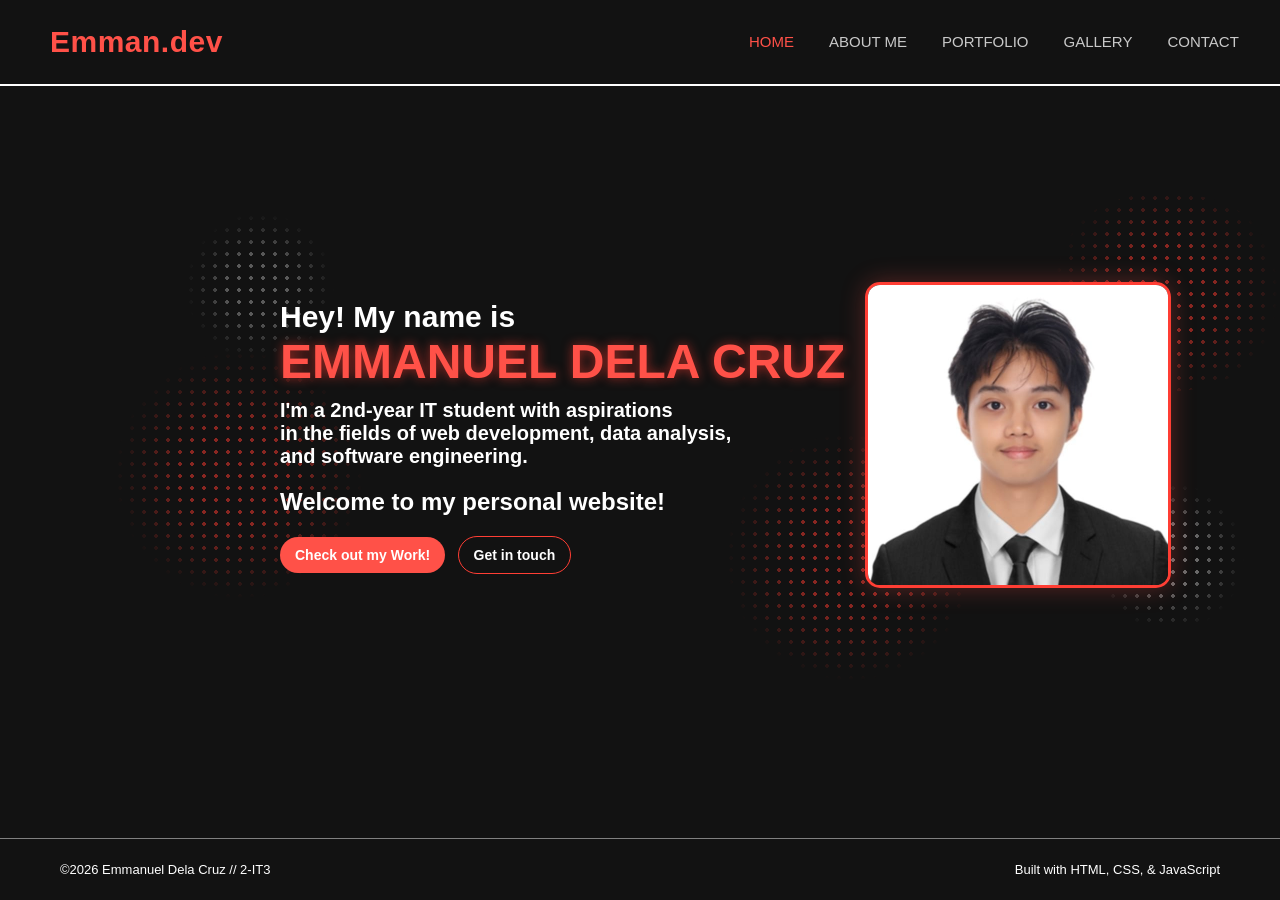
<file: index.html>
<!DOCTYPE html>
<html>
    <link rel="stylesheet" href="mtwebsite.css">
<head>
    <title>Emman.dev</title>
</head>
<body>
    <header>
        <h2>Emman.dev</h2>
        <nav>
            <a id="current" href="index.html">HOME</a>
            <a id="inactive" href="mtwebsite2.html">ABOUT ME</a>
            <a id="inactive" href="mtwebsite3.html">PORTFOLIO</a>
            <a id="inactive" href="mtwebsite4.html">GALLERY</a>
            <a id="inactive" href="mtwebsite5.html">CONTACT</a>
        </nav>
    </header>
    <div class="homebox">
        <div class="halftone-circle two"></div>
        <div class="hometext">
        <h2 class="hello">Hey! My name is</h2>
        <h1 class="name">EMMANUEL DELA CRUZ</h1>
        <h2 class="text">
            I'm a 2nd-year IT student with aspirations<br>in the fields of web development, data analysis, <br>and software engineering.
        </h2>
        <h2>Welcome to my personal website!</h2>
        <a href="mtwebsite3.html" id="button1">Check out my Work!</a>
        <a href="mtwebsite5.html" id="button2">Get in touch</a>
        </div>
        
        <div class="img-wrapper">
        <img src="idpicture.jpg" class="hero-img" alt="Emmanuel Dela Cruz">
        <div class="halftone-circle three"></div>
        <div class="halftone-circle one"></div>
        <div class="halftone-circle four"></div>
        <div class="halftone-circle five"></div>
        
    </div>
</div>
    <div class="footer">
        <p>©2026 Emmanuel Dela Cruz // 2-IT3</p>
        <p>Built with HTML, CSS, & JavaScript</p>
    </div>
</body>
</html>
</file>
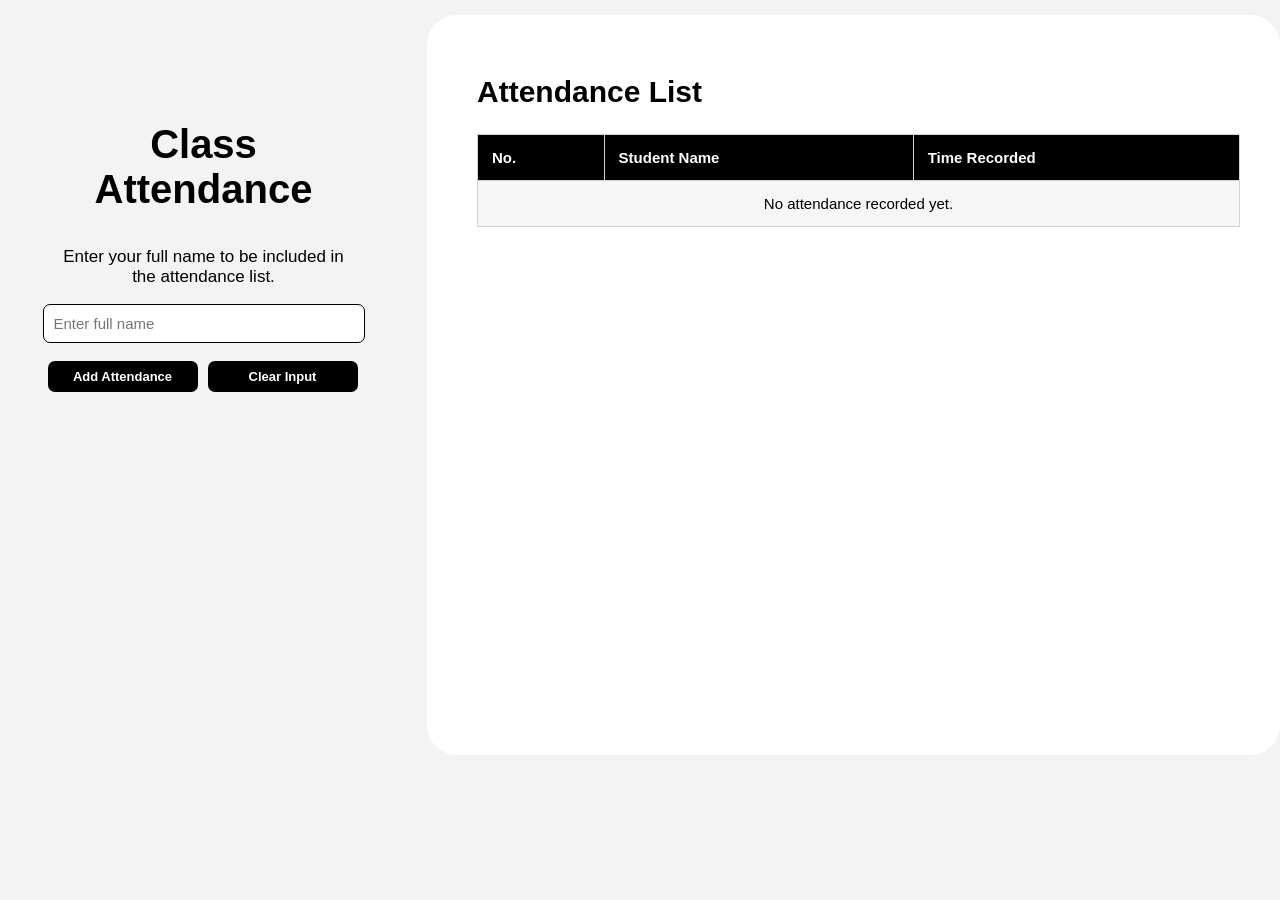
<file: attendance.html>
<!DOCTYPE html>
<html>
    <link rel="stylesheet" href="attendance.css">
<head>
    <title>Class Attendance</title>
</head>

<body>
    <div class="box1">
        <h1>Class Attendance</h1>
        <form onsubmit="handleSubmit(event)">
            <p>Enter your full name to be included in<br>the attendance list.</p>
            <input type="text" placeholder="Enter full name" id="text-input">
            <br><br>
            <div class="button-group">
                <button type="submit">Add Attendance</button>
                <button type="reset">Clear Input</button>
            </div>
        </form>
    </div>
    <div class="box2">
        <label for="tbl">Attendance List</label>
        <table id="tbl">
            <tr>
                <th>No.</th>
                <th>Student Name</th>
                <th>Time Recorded</th>
            </tr>

            <tr id="no-attendance">
            <td colspan="3">No attendance recorded yet.</td>
            </tr>
        </table>
        <p id="message"></p>
    </div>   

    <script>
        let studentCount = 0;

        function handleSubmit(event){
            event.preventDefault();

            const nameInput = document.getElementById("text-input");
            const studentName = nameInput.value;

            if(studentName === ""){
                alert("Please enter a student name.");
                return;
            }

            const noAttendanceRow = document.getElementById("no-attendance");
            if (noAttendanceRow) {
                noAttendanceRow.remove();
            }
            
            studentCount++;
            const currentTime = new Date().toLocaleTimeString([], { hour: '2-digit', minute: '2-digit', second: '2-digit' });

            const tableRow = document.createElement("tr");

            tableRow.innerHTML = `
                <td>${studentCount}</td>
                <td>${studentName}</td>
                <td>${currentTime}</td>
            `;

            document.getElementById("tbl").appendChild(tableRow);

            nameInput.value = "";
        }
    </script>
</body>
</html>
</file>
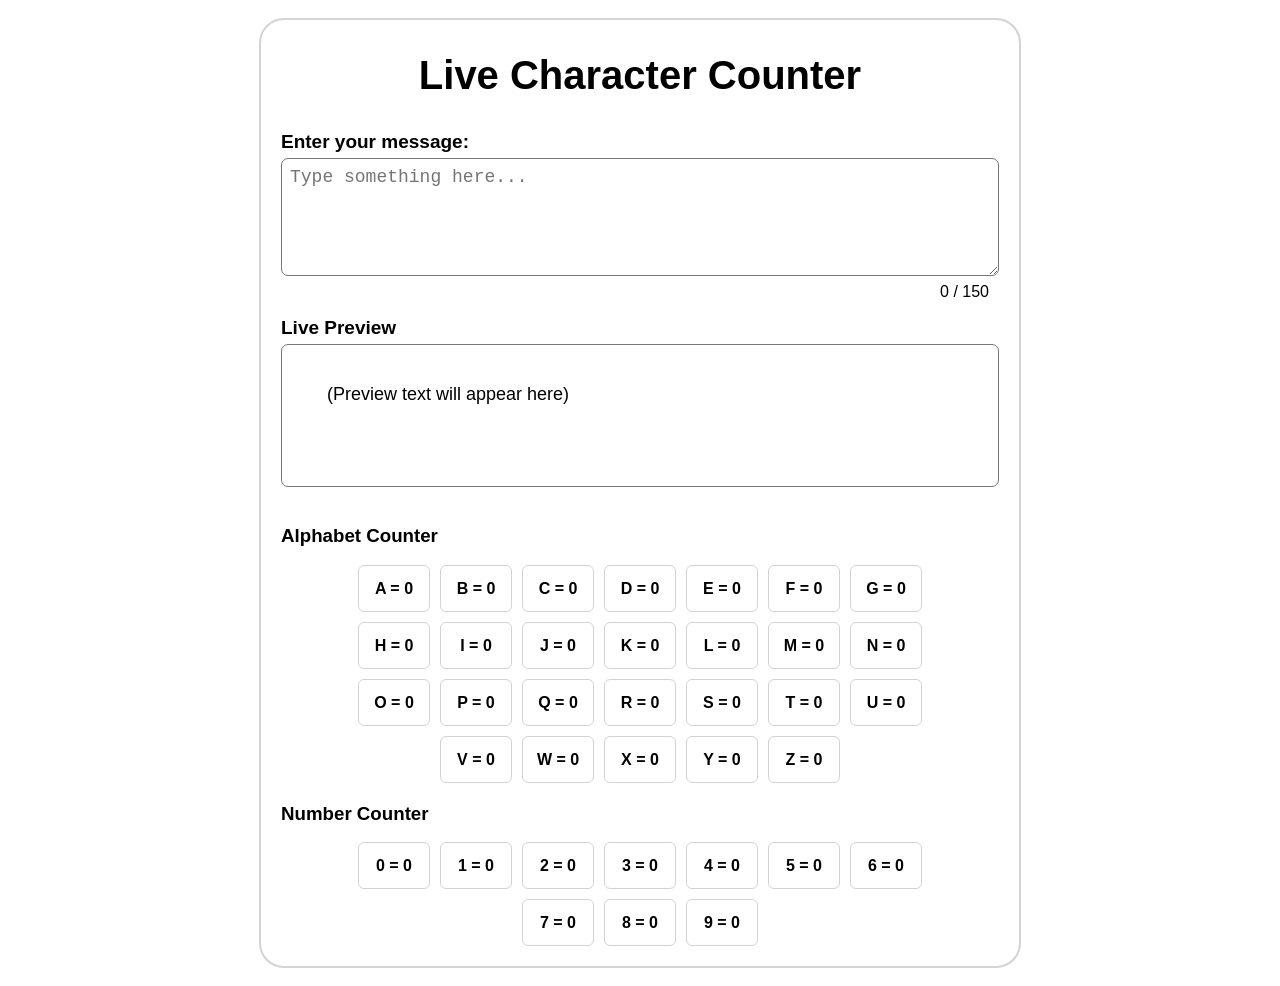
<file: characcounter.html>
<!DOCTYPE html>
<html>
<link rel="stylesheet" href="ccounter.css">
<head>
    <title>Character Counter</title>
</head>
<body>
  <div class="container">
    <h2>Live Character Counter</h2>
    <label for="text-input">Enter your message:</label><br>
    <textarea
      id="text-input"
      maxlength="150"
      placeholder="Type something here..."
    ></textarea>
    <p id="char-count">0 / 150</p>

    <label for="preview-box">Live Preview</label>
    <div class="preview-box">
      <p id="live-preview">
        (Preview text will appear here)
      </p>
    </div><br>

    <div class="alphabet-count">
      <h3>Alphabet Counter</h3><br>
      <div class="alphabet-cards">
      <p id="a-count" class="card">A = 0</p>
      <p id="b-count" class="card">B = 0</p>
      <p id="c-count" class="card">C = 0</p>
      <p id="d-count" class="card">D = 0</p>
      <p id="e-count" class="card">E = 0</p>
      <p id="f-count" class="card">F = 0</p>
      <p id="g-count" class="card">G = 0</p>
      <p id="h-count" class="card">H = 0</p>
      <p id="i-count" class="card">I = 0</p>
      <p id="j-count" class="card">J = 0</p>
      <p id="k-count" class="card">K = 0</p>
      <p id="l-count" class="card">L = 0</p>
      <p id="m-count" class="card">M = 0</p>
      <p id="n-count" class="card">N = 0</p>
      <p id="o-count" class="card">O = 0</p>
      <p id="p-count" class="card">P = 0</p>
      <p id="q-count" class="card">Q = 0</p>
      <p id="r-count" class="card">R = 0</p>
      <p id="s-count" class="card">S = 0</p>
      <p id="t-count" class="card">T = 0</p>
      <p id="u-count" class="card">U = 0</p>
      <p id="v-count" class="card">V = 0</p>
      <p id="w-count" class="card">W = 0</p>
      <p id="x-count" class="card">X = 0</p>
      <p id="y-count" class="card">Y = 0</p>
      <p id="z-count" class="card">Z = 0</p>
      </div>
    </div>

    <div class="number-count">
  <h3>Number Counter</h3>
  <div class="number-cards">
      <p id="num0-count" class="card">0 = 0</p>
      <p id="num1-count" class="card">1 = 0</p>
      <p id="num2-count" class="card">2 = 0</p>
      <p id="num3-count" class="card">3 = 0</p>
      <p id="num4-count" class="card">4 = 0</p>
      <p id="num5-count" class="card">5 = 0</p>
      <p id="num6-count" class="card">6 = 0</p>
      <p id="num7-count" class="card">7 = 0</p>
      <p id="num8-count" class="card">8 = 0</p>
      <p id="num9-count" class="card">9 = 0</p>
  </div>
</div>
  </div>

  <script>
    const input = document.querySelector('#text-input');
    const charCount = document.querySelector('#char-count');
    const preview = document.querySelector('#live-preview');

    input.addEventListener('input', (e) => {
      const value = e.target.value;
      charCount.textContent = `${value.length} / 150`;
      preview.textContent = value || '(Preview text will appear here)';
    });
    const letters = "abcdefghijklmnopqrstuvwxyz";

    input.addEventListener('input', (e) => {
      const value = e.target.value.toLowerCase();
      for (let letter of letters) {
        let count = 0;
      for (let char of value) {
        if (char === letter) {
        count++;
      }
    }
      document.querySelector(`#${letter}-count`).textContent =
      `${letter.toUpperCase()} = ${count}`;
  }
});
const numbers = "0123456789";

input.addEventListener('input', (e) => {
  const value = e.target.value;
  for (let number of numbers) {
    let count = 0;
    for (let char of value) {
      if (char === number) {
        count++;
      }
    }
    document.querySelector(`#num${number}-count`).textContent =
      `${number} = ${count}`;
  }
});
  </script>
</body>
</html>
</file>
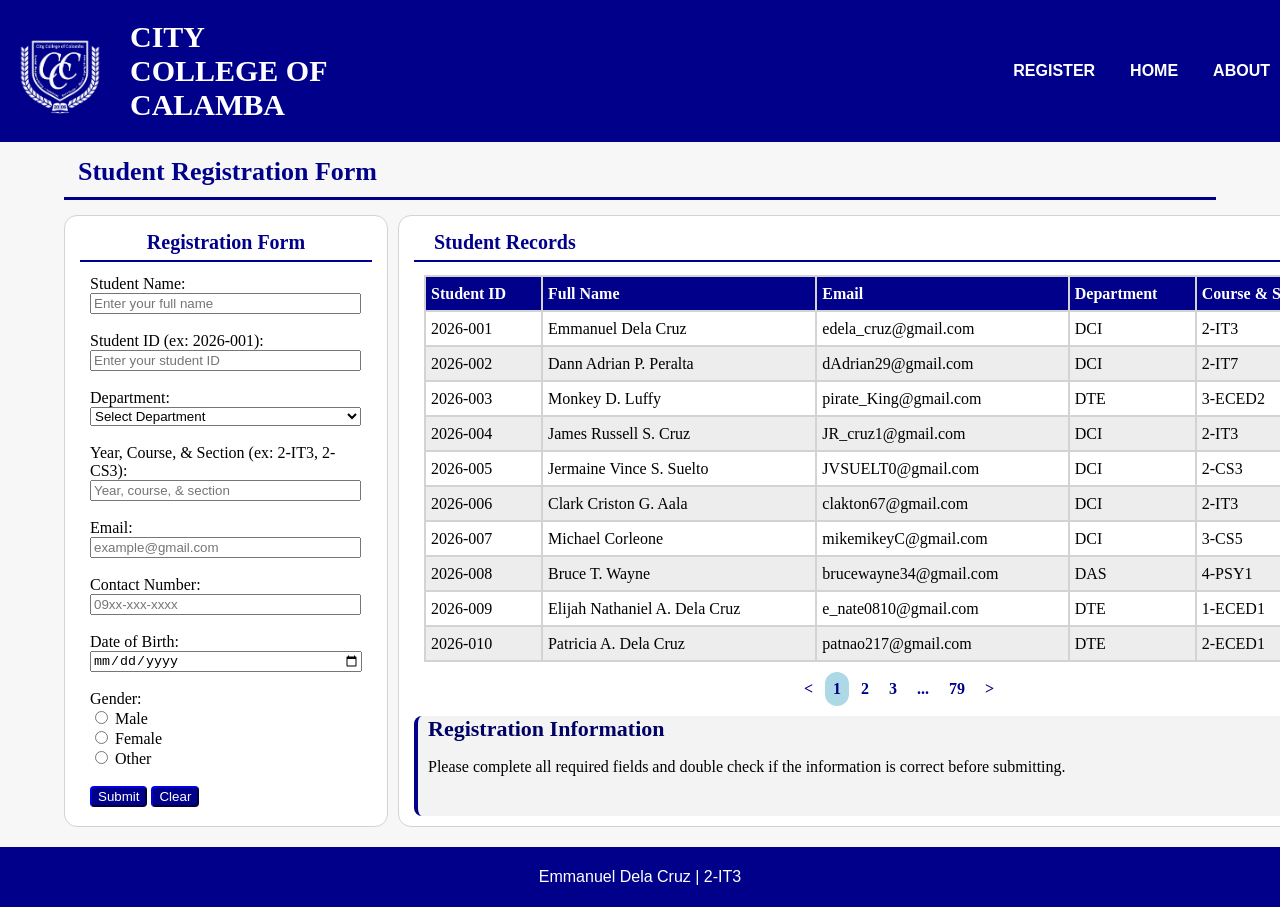
<file: DelaCruz_Emmanuel_Table.html>
<!DOCTYPE html>
<html>
<head>
    <title>Document</title>
<style>
    body{
        margin: 0px;
        background-color: rgb(247, 247, 247);
    }
    .head{
        background-color: darkblue;
        padding: 10px;
        padding-bottom: 0px;
        align-items: center;
        margin-bottom: 0px;
        display: flex;
        padding-top: 0px;
    }
    .headtext{
        margin: 0px;
        color: white;
        font-size: 30px;
        margin-right: 650px;
        padding: 20px;
    }
    .subheadtext{
        margin: 0px;
        padding-top: 15px;
        font-size: 26px;
        margin-left: 78px;
        margin-bottom: -10px;
        color:darkblue;
    }
    .container{
        display: flex;
        gap: 10px;
        width: 90%;
        margin: 20px auto;
        border-top: 3px solid darkblue;
    }
    .box{
        border: 1px solid lightgray;
        margin-top: 15px;
        border-radius: 13px;
        padding: 15px;
        background-color: white;
    }
    .title{
        color: darkblue;
        margin-top: 0px;
        margin-bottom: 6px;
        font-weight: bold;
        font-size: 20px;
        text-align: center;
    }
    .t2{
        text-align: left;
        margin-left: 20px;
    }
    .box1{
        width: 400px;
        height: 580px;
    }
    .box2{
        width: 1000px;
        height: 580px;
    }
    .navbar{
        display: flex;
        gap: 35px;
        align-items: center;
        color: white;
        font-weight: bold;
        font-family: 'Franklin Gothic Medium', 'Arial Narrow', Arial, sans-serif;
    }
    .form{
        border-top: 2px solid darkblue;
        padding: 10px;
        padding-top: 13px;
    }
    .recordsTable{
        border-top: 2px solid darkblue;
        padding: 10px;
        padding-top: 13px;;
    }
    table{
        width: 950px;
        text-align: left;
        border: 1px solid lightgray;
        border-collapse: collapse;
    }
    thead{
        background-color: darkblue;
        color: white;
        border: 1px solid darkblue;
    }
    td, th{
        height: 23px;
    }
    thead th{
        padding: 5px;
        border: 2px solid lightgray;
    }
    tbody td{
        padding: 5px;
        border: 2px solid lightgray;
    }
    button{
        background-color: darkblue;
        color: white;
        border-color: darkblue;
        border-radius: 4px;
    }
    .status{
        font-weight: bold;
    }
    .even{
        background-color: rgb(237, 237, 237);
    }
    .pages{
        text-align: center;
    }
    .pages a{
        display: inline-block;
        padding: 8px;
        text-decoration: none;
        font-weight: bold;
        color: darkblue;
    }
    .one{
        background-color: lightblue;
        color: white;
        border-radius: 20px;
    }
    .info{
        border-left: 4px solid darkblue;
        margin-top: 10px;
        height: 100px;
        padding-left: 10px;
        border-radius: 8px;
        background-color: rgb(243, 243, 243);
    }
    .infotitle{
        font-size: 22px;
        color: rgb(0, 0, 101);
        margin: 0px;
    }
    .foot{
        justify-content: end;
        background-color: darkblue;
        color: white;
        margin-top: auto;
        font-family: sans-serif;
        text-align: center;
        padding: 21px;
    }
</style>
</head>
<body>
    <header class="head">
        <img src="ccc.png" width="100px" height="100px">
        <h1 class="headtext">CITY COLLEGE OF CALAMBA</h1>
        <navbar class="navbar">
            <p>REGISTER</p>
            <p>HOME</p>
            <p>ABOUT</p>
        </navbar>
    </header>
    <div class="subhead">
        <h1 class="subheadtext">Student Registration Form</h1>
    </div>
    <div class="container">
        <div class="box box1">
            <p class="title">Registration Form</p>
            <div class="form">
                <label class="studname">Student Name:</label><br>
                <input type="text" name="name" style="width: 263px;" placeholder="Enter your full name"><br><br>
                
                <label class="studID">Student ID (ex: 2026-001):</label><br>
                <input type="number" name="STUDID" style="width: 263px;" placeholder="Enter your student ID"><br><br>

                <label for="dept">Department: </label><br>
                <select class="dpt" name="dpt" id="dpt" size="1">
                <option value="select" disabled selected>Select Department</option>
                <option value="DCI" label="Department of Computing and Informatics">Department of Computing and Informatics</option>
                <option value="DTE" label="Department of Teacher Education">Department of Teacher Education</option>
                <option value="DAS" label="Department of Arts and Sciences">Department of Arts and Sciences</option>
                <option value="DBA" label="Department of Business and Accountancy">Department of Business and Accountancy</option>
                </select><br><br>

                <label class="section">Year, Course, & Section (ex: 2-IT3, 2-CS3):</label><br>
                <input type="text" name="sect" style="width: 263px;" placeholder="Year, course, & section"><br><br>

                <label class="email">Email:</label><br>
                <input type="text" name="email" style="width: 263px;" placeholder="example@gmail.com"><br><br>

                <label class="contactnumber">Contact Number:</label><br>
                <input type="number" name="number" style="width: 263px;" placeholder="09xx-xxx-xxxx"><br><br>

                <label class="bdate">Date of Birth:</label><br>
                <input type="date" style="width: 267px;" name="date"><br><br>

                <label>Gender: </label><br>
            <input type="radio" id="M" name="gender" value="Male">
            <label for="M">Male</label><br>
            <input type="radio" id="F" name="gender" value="Female">
            <label for="F">Female</label><br>
            <input type="radio" id="O" name="gender" value="Other">
            <label for="O">Other</label><br><br>

                <button type="submit">Submit</button>
                <button type="reset">Clear</button>
            </div>
        </div>
        <div class="box box2">
            <p class="title t2">Student Records</p>
            <div class="recordsTable">
                <table>
                    <thead>
                        <tr>
                            <th>Student ID</th>
                            <th>Full Name</th>
                            <th>Email</th>
                            <th>Department</th>
                            <th>Course & Section</th>
                        </tr>
                    </thead>
                    <tbody>
                        <tr class="odd">
                            <td>2026-001</td>
                            <td>Emmanuel Dela Cruz</td>
                            <td>edela_cruz@gmail.com</td>
                            <td>DCI</td>
                            <td>2-IT3</td>
                        </tr>
                        <tr class="even">
                            <td>2026-002</td>
                            <td>Dann Adrian P. Peralta</td>
                            <td>dAdrian29@gmail.com</td>
                            <td>DCI</td>
                            <td>2-IT7</td>
                        </tr>
                        <tr class="odd">
                            <td>2026-003</td>
                            <td>Monkey D. Luffy</td>
                            <td>pirate_King@gmail.com</td>
                            <td>DTE</td>
                            <td>3-ECED2</td>
                        </tr>
                        <tr class="even">
                            <td>2026-004</td>
                            <td>James Russell S. Cruz</td>
                            <td>JR_cruz1@gmail.com</td>
                            <td>DCI</td>
                            <td>2-IT3</td>
                        </tr>
                        <tr class="odd">
                            <td>2026-005</td>
                            <td>Jermaine Vince S. Suelto</td>
                            <td>JVSUELT0@gmail.com</td>
                            <td>DCI</td>
                            <td>2-CS3</td>
                        <tr class="even">
                            <td>2026-006</td>
                            <td>Clark Criston G. Aala</td>
                            <td>clakton67@gmail.com</td>
                            <td>DCI</td>
                            <td>2-IT3</td>
                        </tr>
                        <tr class="odd">
                            <td>2026-007</td>
                            <td>Michael Corleone</td>
                            <td>mikemikeyC@gmail.com</td>
                            <td>DCI</td>
                            <td>3-CS5</td>
                        </tr>
                        <tr class="even">
                            <td>2026-008</td>
                            <td>Bruce T. Wayne</td>
                            <td>brucewayne34@gmail.com</td>
                            <td>DAS</td>
                            <td>4-PSY1</td>
                        </tr>
                        <tr class="odd">
                            <td>2026-009</td>
                            <td>Elijah Nathaniel A. Dela Cruz</td>
                            <td>e_nate0810@gmail.com</td>
                            <td>DTE</td>
                            <td>1-ECED1</td>
                        <tr class="even">
                            <td>2026-010</td>
                            <td>Patricia A. Dela Cruz</td>
                            <td>patnao217@gmail.com</td>
                            <td>DTE</td>
                            <td>2-ECED1</td>
                        </tr>
                    </tbody>
                </table>
            </div>
            <div class="pages">
                <a href=""><</a>
                <a href="" class="one">1</a>
                <a href="">2</a>
                <a href="">3</a>
                <a href="">...</a>
                <a href="">79</a>
                <a href="">></a>
            </div>
            <div class="info">
            <h2 class="infotitle">Registration Information</h2>
                <p>Please complete all required fields and double check if the information is correct before submitting.</p>
            </div>
        </div>
    </div>
    <footer class="foot">Emmanuel Dela Cruz | 2-IT3</footer>
</body>
</html>
</file>
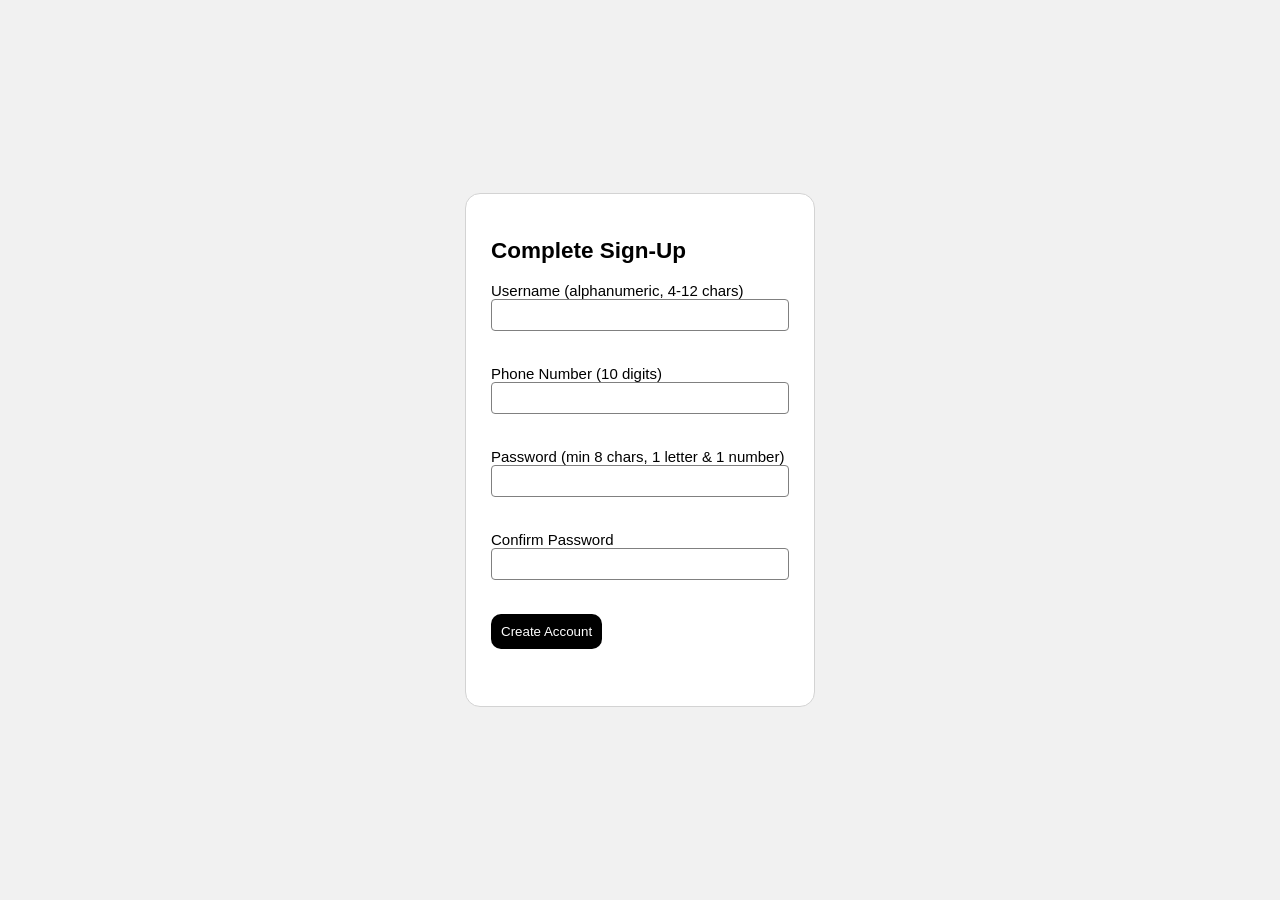
<file: inputvalidation.html>
<!DOCTYPE html>
<html>
    <link rel="stylesheet" href="inputvalidation.css">
<head>
    <title>Sign-Up</title>
</head>
<body>
    <form>
        <h2>Complete Sign-Up</h2>
        
        <label for="username">Username (alphanumeric, 4-12 chars)</label><br>
        <input type="text" id="username" maxlength="12" oninput="checkUsername()"><br>
        <span id="usernameError" class="usererror"></span><br><br>

        <label for="phoneNum">Phone Number (10 digits)</label><br>
        <input type="number" id="phoneNum" maxlength="10" oninput="checkPhone()"><br>
        <span id="phoneError"></span><br><br>

        <label for="pword">Password (min 8 chars, 1 letter & 1 number)</label><br>
        <input type="password" id="pword" oninput="checkPassword()"><br>
        <span id="passError" class="Error"></span><br><br>

        <label for="confPword">Confirm Password</label><br>
        <input type="password" id="confPword" oninput="checkConfirmPassword()"><br>
        <span id="confirmError"></span><br><br>

        <button type="submit">Create Account</button><br><br>
        <p id="formSuccess"></p>
    </form>

    <script>
        function checkUsername() {
        let usernameInput = document.querySelector("#username");
        let usernameError = document.querySelector("#usernameError");

        if (usernameInput.value.length >= 4) {
            usernameError.innerText = "Good username length!";
            usernameError.style.color = "green";
            usernameInput.style.border = "2px solid green";
            } else {
                usernameError.innerText = "Username too short.";
                usernameError.style.color = "red";
                usernameInput.style.border = "2px solid red";
                }
}
        function checkPhone() {
        let phoneInput = document.querySelector("#phoneNum");
        let phoneError = document.querySelector("#phoneError");

        if (phoneInput.value.length == 10) {
            phoneError.innerText = "Good phone number!";
            phoneError.style.color = "green";
            phoneInput.style.border = "2px solid green";
            } else {
                phoneError.innerText = "Phone number must be 10 digits.";
                phoneError.style.color = "red";
                phoneInput.style.border = "2px solid red";
                }
}
        function checkPassword() {
            let passInput = document.querySelector("#pword");
            let passError = document.querySelector("#passError");
            let val = passInput.value;
            
            let hasLetter = /[a-zA-Z]/.test(val);
            let hasNumber = /[0-9]/.test(val);

            if (val === "") {
                passError.innerText = "";
                passInput.style.border = "";
            } else if (val.length >= 8 && hasLetter && hasNumber) {
                passError.innerText = "Good password!";
                passError.style.color = "green";
                passInput.style.border = "2px solid green";
            } else {
                passError.innerText = "Password must be at least 8 chars with 1 letter & 1 number.";
                passError.style.color = "red";
                passInput.style.border = "2px solid red";
            }

            checkConfirmPassword();
        }
    function checkConfirmPassword() {
        let passInput = document.querySelector("#pword");
        let confirmInput = document.querySelector("#confPword");
        let confirmError = document.querySelector("#confirmError");

        if (confirmInput.value == passInput.value && confirmInput.value != "") {
            confirmError.innerText = "Passwords match!";
            confirmError.style.color = "green";
            confirmInput.style.border = "2px solid green";
            } else {
                confirmError.innerText = "Passwords do not match.";
                confirmError.style.color = "red";
                confirmInput.style.border = "2px solid red";
                }
}
document.querySelector("form").addEventListener("submit", function(e) {
    e.preventDefault();

    checkUsername();
    checkPhone();
    checkPassword();
    checkConfirmPassword();

    let hasError = 
        document.getElementById("usernameError").innerText.includes("too short") ||
        document.getElementById("usernameError").innerText.includes("Only letters") ||
        document.getElementById("phoneError").innerText.includes("must be") ||
        document.getElementById("passError").innerText.includes("must be") ||
        document.getElementById("confirmError").innerText.includes("do not match") ||
        document.getElementById("username").value === "" ||
        document.getElementById("phoneNum").value === "" ||
        document.getElementById("pword").value === "" ||
        document.getElementById("confPword").value === "";

    let successMsg = document.getElementById("formSuccess");

    if (!hasError) {
        successMsg.innerText = "Successfully signed in!";
        successMsg.style.color = "green";
    } else {
        // Conditions failed -> Show failure message at bottom
        successMsg.innerText = "Please fix the errors above before submitting.";
        successMsg.style.color = "red";
    }
});
    </script>
</body>
</html>
</file>
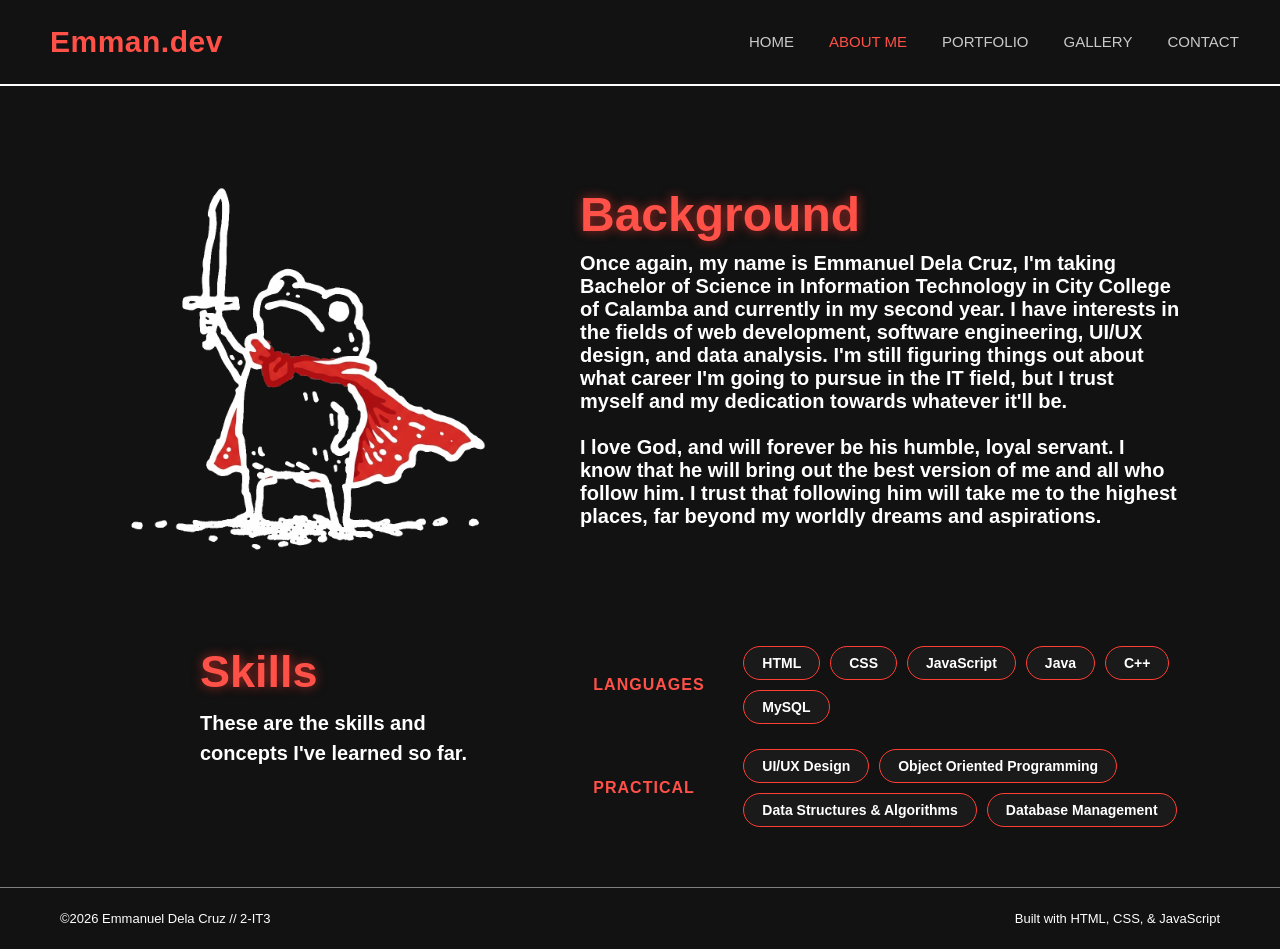
<file: mtwebsite2.html>
<!DOCTYPE html>
<html>
<head>
    <title>Emman.dev</title>
    <link rel="stylesheet" href="mtwebsite.css">
</head>
<body>
    <header>
        <h2>Emman.dev</h2>
        <nav>
            <a id="inactive" href="index.html">HOME</a>
            <a id="current" href="mtwebsite2.html">ABOUT ME</a>
            <a id="inactive" href="mtwebsite3.html">PORTFOLIO</a>
            <a id="inactive" href="mtwebsite4.html">GALLERY</a>
            <a id="inactive" href="mtwebsite5.html">CONTACT</a>
        </nav>
    </header>

    <main>
        <!-- Background Section -->
        <div class="abtme-homebox">
            <img src="frog.png" class="frog" alt="Emmanuel Dela Cruz">
            <div class="hometext">
                <h2 class="name">Background</h2>
                <h2 class="text">
                    Once again, my name is Emmanuel Dela Cruz, I'm taking Bachelor of Science in Information Technology in City College of Calamba and currently in my second year. I have interests in the fields of web development, software engineering, UI/UX design, and data analysis. I'm still figuring things out about what career I'm going to pursue in the IT field, but I trust myself and my dedication towards whatever it'll be.
                    <br><br>I love God, and will forever be his humble, loyal servant. I know that he will bring out the best version of me and all who follow him. I trust that following him will take me to the highest places, far beyond my worldly dreams and aspirations.
                </h2>
            </div>
        </div>

        <!-- Skills Section (Added missing opening <section> wrapper) -->
        <section class="skills-section">
            <div class="skillstext">
                <h2 class="name">Skills</h2>
                <p class="text">These are the skills and concepts I've learned so far.</p>
            </div>

            <div class="skills-container">
                <div class="skill-category-row">
                    <div class="category-label">Languages</div>
                    <div class="cards-group">
                        <span class="skill-card">HTML</span>
                        <span class="skill-card">CSS</span>
                        <span class="skill-card">JavaScript</span>
                        <span class="skill-card">Java</span>
                        <span class="skill-card">C++</span>
                        <span class="skill-card">MySQL</span>
                    </div>
                </div>

                <div class="skill-category-row">
                    <div class="category-label">Practical</div>
                    <div class="cards-group">
                        <span class="skill-card">UI/UX Design</span>
                        <span class="skill-card">Object Oriented Programming</span>
                        <span class="skill-card">Data Structures & Algorithms</span>
                        <span class="skill-card">Database Management</span>
                    </div>
                </div>
            </div>
        </section>
    </main>

    <div class="footer">
        <p>©2026 Emmanuel Dela Cruz // 2-IT3</p>
        <p>Built with HTML, CSS, & JavaScript</p>
    </div>
</body>
</html>
</file>
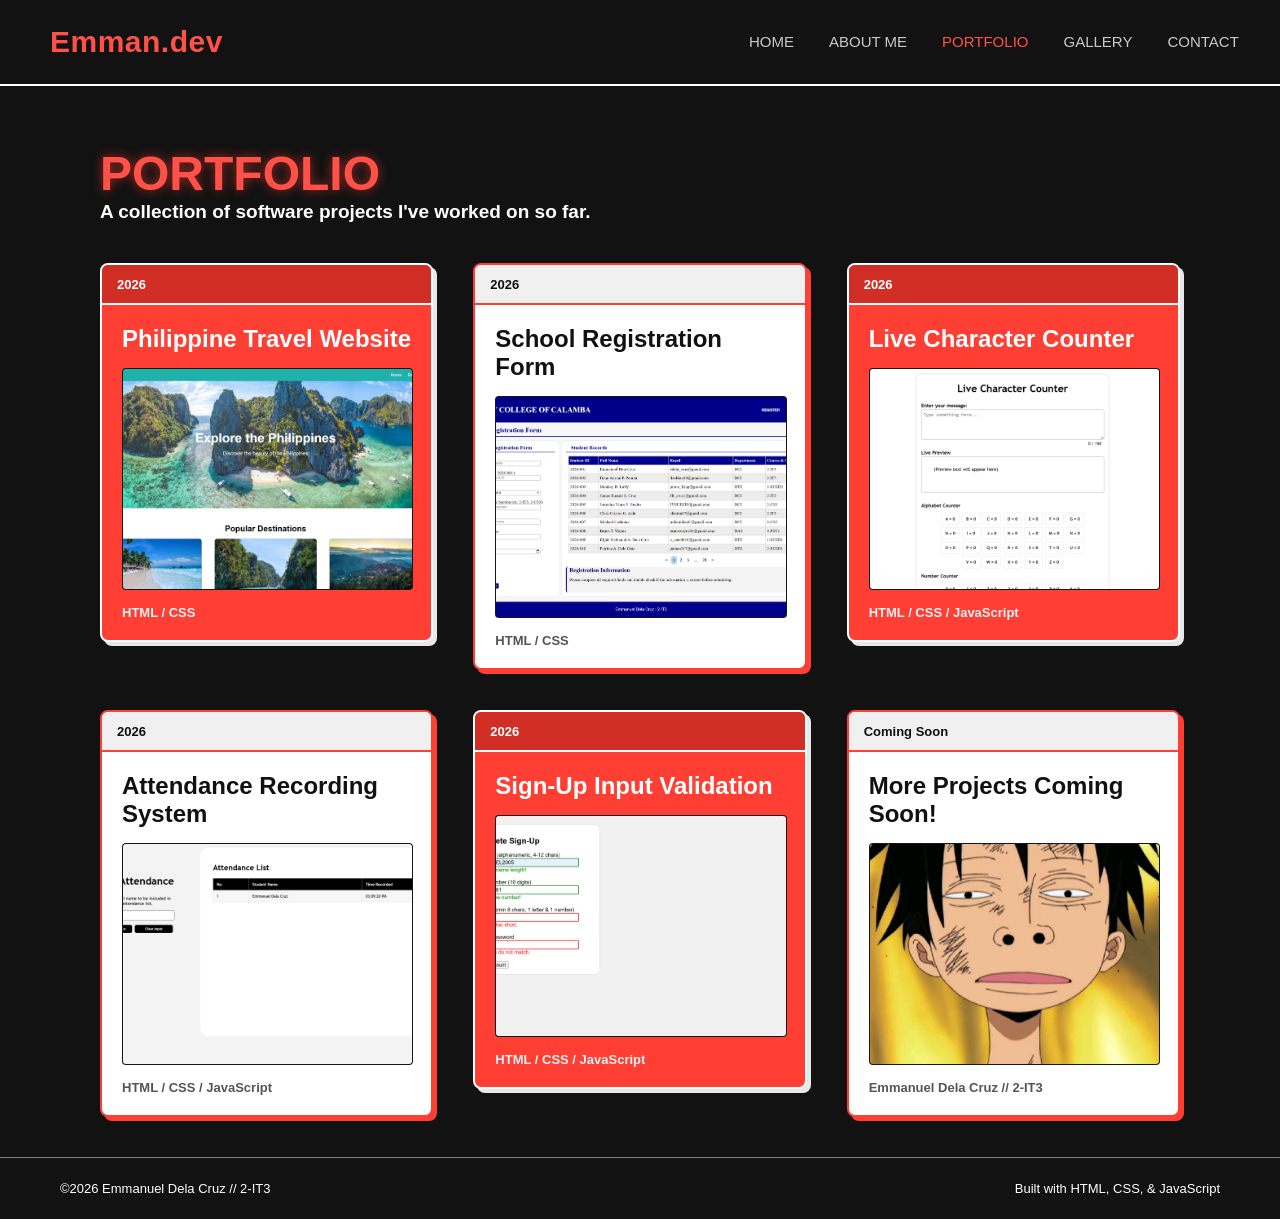
<file: mtwebsite3.html>
<!DOCTYPE html>
<html>
    <link rel="stylesheet" href="mtwebsite.css">
<head>
    <title>Emman.dev</title>
</head>
<body>
    <header>
        <h2>Emman.dev</h2>
        <nav>
            <a id="inactive" href="index.html">HOME</a>
            <a id="inactive" href="mtwebsite2.html">ABOUT ME</a>
            <a id="current" href="mtwebsite3.html">PORTFOLIO</a>
            <a id="inactive" href="mtwebsite4.html">GALLERY</a>
            <a id="inactive" href="mtwebsite5.html">CONTACT</a>
        </nav>
    </header>
    <main class="portfolio-container">
        <div class="portfolio-header">
            <h1 class="portfolio-title">PORTFOLIO</h1>
            <p class="portfolio-desc">A collection of software projects I've worked on so far.</p>
        </div>

        <div class="portfolio-grid">
    
    <a href="travel.html" target="_blank" class="card-link">
        <div class="portfolio-card card-red">
            <div class="card-top-bar">
                <span class="card-date">2026</span>
            </div>
            <div class="card-content">
                <h2 class="project-title">Philippine Travel Website</h2>
                <div class="card-image-wrapper">
                    <img src="Screenshot (728).png" alt="Project 1 Preview">
                </div>
                <p class="project-tags">HTML / CSS</p>
            </div>
        </div>
    </a>

    <a href="DelaCruz_Emmanuel_Table.html" target="_blank" class="card-link">
        <div class="portfolio-card card-white">
            <div class="card-top-bar">
                <span class="card-date">2026</span>
            </div>
            <div class="card-content">
                <h2 class="project-title">School Registration Form</h2>
                <div class="card-image-wrapper">
                    <img src="Screenshot (733).png" alt="Project 1 Preview">
                </div>
                <p class="project-tags">HTML / CSS</p>
            </div>
        </div>
    </a>

    <a href="characcounter.html" target="_blank" class="card-link">
        <div class="portfolio-card card-red">
            <div class="card-top-bar">
                <span class="card-date">2026</span>
            </div>
            <div class="card-content">
                <h2 class="project-title">Live Character Counter</h2>
                <div class="card-image-wrapper">
                    <img src="Screenshot (730).png" alt="Project 2 Preview">
                </div>
                <p class="project-tags">HTML / CSS / JavaScript</p>
            </div>
        </div>
    </a>

    <a href="attendance.html" target="_blank" class="card-link">
        <div class="portfolio-card card-white">
            <div class="card-top-bar">
                <span class="card-date">2026</span>
            </div>
            <div class="card-content">
                <h2 class="project-title">Attendance Recording System</h2>
                <div class="card-image-wrapper">
                    <img src="Screenshot (731).png" alt="Project 1 Preview">
                </div>
                <p class="project-tags">HTML / CSS / JavaScript</p>
            </div>
        </div>
    </a>

    <a href="inputvalidation.html" target="_blank" class="card-link">
        <div class="portfolio-card card-red">
            <div class="card-top-bar">
                <span class="card-date">2026</span>
            </div>
            <div class="card-content">
                <h2 class="project-title">Sign-Up Input Validation</h2>
                <div class="card-image-wrapper">
                    <img src="Screenshot (732).png" alt="Project 2 Preview">
                </div>
                <p class="project-tags">HTML / CSS / JavaScript</p>
            </div>
        </div>
    </a>

    <a href="" target="_blank" class="card-link">
        <div class="portfolio-card card-white">
            <div class="card-top-bar">
                <span class="card-date">Coming Soon</span>
            </div>
            <div class="card-content">
                <h2 class="project-title">More Projects Coming Soon!</h2>
                <div class="card-image-wrapper">
                    <img src="luffy.jpg" alt="Coming Soon">
                </div>
                <p class="project-tags">Emmanuel Dela Cruz // 2-IT3</p>
            </div>
        </div>
    </a>
</div>

        </div>
    </main>
    <div class="footer">
        <p>©2026 Emmanuel Dela Cruz // 2-IT3</p>
        <p>Built with HTML, CSS, & JavaScript</p>
    </div>
</body>
</html>
</file>
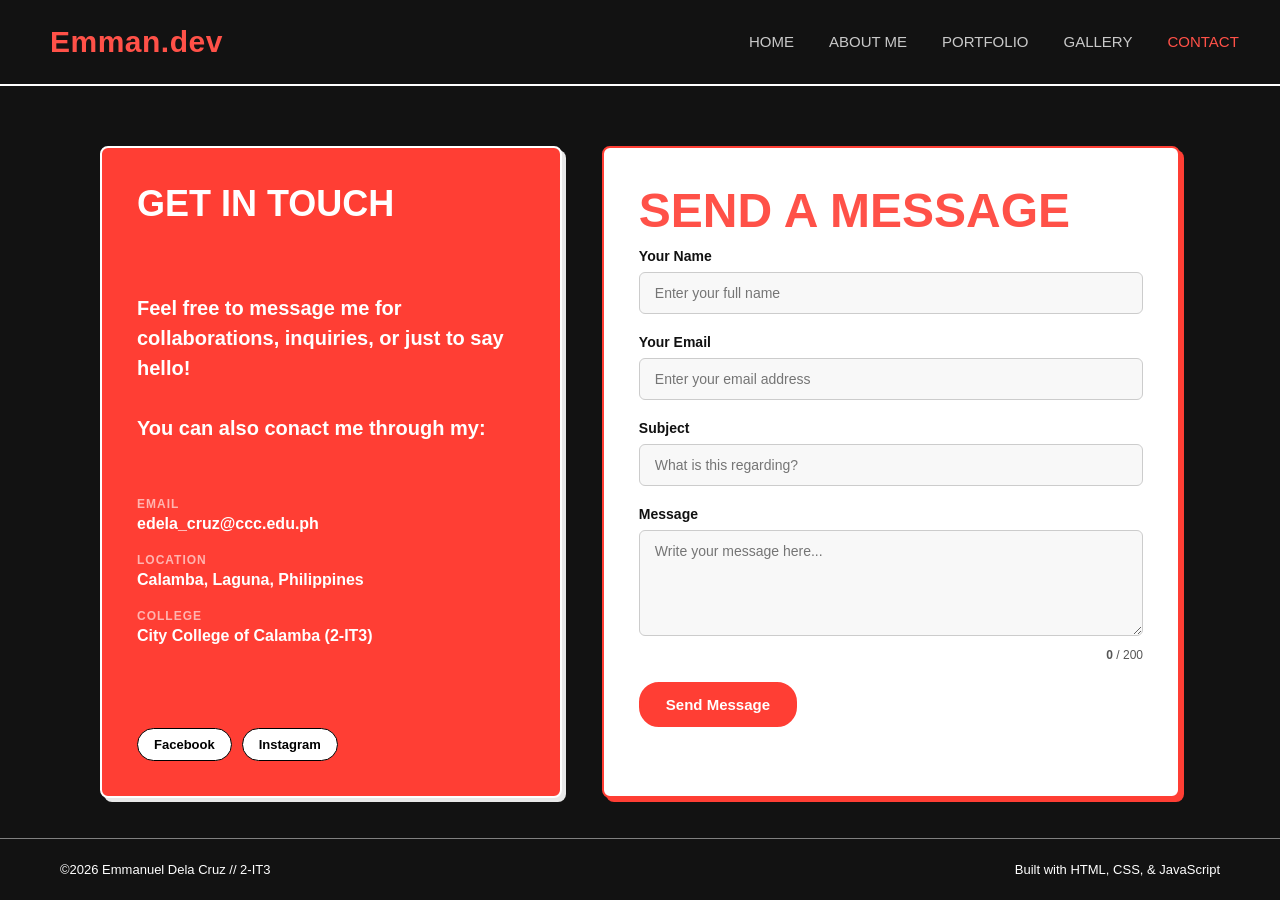
<file: mtwebsite5.html>
<!DOCTYPE html>
<html>
    <link rel="stylesheet" href="mtwebsite.css">
<head>
    <title>Emman.dev</title>
</head>
<body>
    <header>
        <h2>Emman.dev</h2>
        <nav>
            <a id="inactive" href="index.html">HOME</a>
            <a id="inactive" href="mtwebsite2.html">ABOUT ME</a>
            <a id="inactive" href="mtwebsite3.html">PORTFOLIO</a>
            <a id="inactive" href="mtwebsite4.html">GALLERY</a>
            <a id="current" href="mtwebsite5.html">CONTACT</a>
        </nav>
    </header>
    <main class="contact-container">
        
        <div class="contact-info-card card-red">
            <h1 class="contact-title">GET IN TOUCH</h1>
            <p class="contact-desc">
                Feel free to message me for collaborations, inquiries, or just to say hello!<br><br>
                You can also conact me through my:
            </p>

            <div class="info-details">
                <div class="info-item">
                    <span class="info-label">EMAIL</span>
                    <span class="info-value">edela_cruz@ccc.edu.ph</span>
                </div>
                <div class="info-item">
                    <span class="info-label">LOCATION</span>
                    <span class="info-value">Calamba, Laguna, Philippines</span>
                </div>
                <div class="info-item">
                    <span class="info-label">COLLEGE</span>
                    <span class="info-value">City College of Calamba (2-IT3)</span>
                </div>
            </div>

            <div class="contact-socials">
                <a href="https://www.facebook.com/noeldelacruz2013" target="_blank" class="social-tag">Facebook</a>
                <a href="https://www.instagram.com/emmandlcrzzz_/" target="_blank" class="social-tag">Instagram</a>
            </div>
        </div>

        <div class="contact-form-card card-white">
            <h2 class="form-heading">SEND A MESSAGE</h2>
            
            <form action="#" method="POST" class="contact-form">
                <div class="form-group">
                    <label for="name">Your Name</label>
                    <input type="text" id="name" name="name" placeholder="Enter your full name" required>
                </div>

                <div class="form-group">
                    <label for="email">Your Email</label>
                    <input type="email" id="email" name="email" placeholder="Enter your email address" required>
                </div>

                <div class="form-group">
                    <label for="subject">Subject</label>
                    <input type="text" id="subject" name="subject" placeholder="What is this regarding?" required>
                </div>

                <div class="form-group">
                    <label for="message">Message</label>
                    <textarea id="message" name="message" rows="5" placeholder="Write your message here..." maxlength="200" required></textarea>

                    <div class="counter-footer">
                        <span class="warning-msg" id="warning-msg">Character limit reached!</span>
                        <span class="char-count" id="char-count"><strong id="current-count">0</strong> / 200</span>
                    </div>
                </div>

                <button type="submit" class="submit-btn">Send Message</button>
            </form>
        </div>

    </main>
    </main>
    <div class="footer">
        <p>©2026 Emmanuel Dela Cruz // 2-IT3</p>
        <p>Built with HTML, CSS, & JavaScript</p>
    </div>
<script>
    const contactForm = document.querySelector('.contact-form');
    const messageInput = document.getElementById('message');
    const currentCount = document.getElementById('current-count');
    const charCountWrapper = document.getElementById('char-count');
    const warningMsg = document.getElementById('warning-msg');
    
    const maxChars = 200;

    messageInput.addEventListener('input', () => {
        const length = messageInput.value.length;
        currentCount.textContent = length;

        if (length >= maxChars) {
            charCountWrapper.classList.add('limit-reached');
            warningMsg.style.visibility = 'visible';
        } else {
            charCountWrapper.classList.remove('limit-reached');
            warningMsg.style.visibility = 'hidden';
        }
    });

    contactForm.addEventListener('submit', function(e) {
        e.preventDefault(); 
        
        alert("Message was sent!\nI'll reach back to you when I can.");
        
        contactForm.reset();
        
        currentCount.textContent = '0';
        warningMsg.style.visibility = 'hidden';
        charCountWrapper.classList.remove('limit-reached');
    });
</script>
</body>
</html>
</file>
<file: mtwebsite.css>
html {
    height: 100%;
}
body {
    margin: 0px;
    padding: 0px;
    min-height: 100vh;
    display: flex;
    flex-direction: column;
    background-color: #121212;
    font-family: Arial, Helvetica, sans-serif;
}
header {
    padding: 0 30px;
    font-family: 'Poppins', sans-serif;
    display: flex;
    justify-content: space-between;
    gap: 10px;
    margin: 20px auto;
    margin-top: 0px;
    width: 96%;
    border-bottom: 2px solid white;
}
header h2 {
    font-family: 'Inter', -apple-system, BlinkMacSystemFont, 'Segoe UI', Roboto, Helvetica, Arial, sans-serif;
    font-size: 30px;
    font-weight: 900;
    letter-spacing: 0.5px;
    color: #ff5148;
    padding: 0px;
    text-transform: none;
    margin-left: 20px;
}
nav {
    display: flex;
    align-self: center;
    gap: 35px;
    margin-right: 20px;
}
#current {
    border-bottom: 0px solid white;
    border-radius: 2px;
    color: #ff5148;
}    
#inactive:hover {
    color: white;
}
nav a {
    color: rgb(201, 201, 201);
    text-decoration: none;
    font-size: 15px;
    font-family: Arial, Helvetica, sans-serif;
}
.homebox {
    flex: 1;
    display: flex;
    justify-content: space-between;
    align-items: center;
    gap: 20px;
    padding: 60px 230px;
    color: white;
    font-family: Arial, Helvetica, sans-serif;
    margin-bottom: 70px;
}
.hometext{
    margin-left: 50px;
}
.hometext, .img-wrapper {
    position: relative;
}
.img-wrapper {
    display: inline-block;
    margin-right: 50px;
}
.halftone-circle {
    position: absolute;
    width: 200px;
    height: 200px;
    border-radius: 50%;
    z-index: -1;
    pointer-events: none;
    
    background-image: radial-gradient(circle, #ff3b30 20%, transparent 25%);
    background-size: 12px 12px;
    
    mask-image: radial-gradient(circle, rgba(0,0,0,1) 30%, rgba(0,0,0,0) 70%);
    -webkit-mask-image: radial-gradient(circle, rgba(0,0,0,1) 30%, rgba(0,0,0,0) 70%);
}
.halftone-circle.one {
    bottom: 200px;
    width: 250px;
    right: -55px;
    opacity: 0.5;
}
.halftone-circle.two {
    width: 250px;
    height: 250px;
    top: 350px;
    left: 114px;
    opacity: 0.5;
}
.halftone-circle.three{
    bottom: -40px;
    left: 230px;
    opacity: 0.37;
    width: 150px;
    height: 150px;
    background-image: radial-gradient(circle, #ffffff 20%, transparent 25%);
}
.halftone-circle.four {
    width: 250px;
    height: 250px;
    top: 150px;
    left: -140px;
    opacity: 0.5;
}
.halftone-circle.five{
    bottom: 230px;
    left: -680px;
    opacity: 0.3;
    width: 150px;
    height: 150px;
    background-image: radial-gradient(circle, #ffffff 20%, transparent 25%);
}
.elements {
    position: static;
}
.twostars{
    position: fixed;
    bottom: 65px;
    left: 80px;
    width: 200px;
    height: 200px;
    
    background-image: url('2star.png');
    background-size: contain;
    background-repeat: no-repeat;
    background-position: center;
    
    pointer-events: none;
    z-index: 10;
}
.sparkles {
    position: absolute;
    top: -243px;
    right: -213px;
    width: 500px;
    height: 500px;
    
    background-image: url('sparkles.png');
    background-size: contain;
    background-repeat: no-repeat;
    background-position: center;
    
    pointer-events: none;
    z-index: 10;
}
.hero-img {
    margin-right: 65px;
    width: 300px;
    height: auto;
    border-radius: 15px;
    object-fit: cover;
    border: 3px solid #ff3e34;
    box-shadow: 0 0 25px rgba(255, 81, 72, 0.3);
}
.hello {
    margin: 0px;
    font-size: 30px;
}
.name {
    font-family: 'Inter', -apple-system, BlinkMacSystemFont, 'Segoe UI', Roboto, Helvetica, Arial, sans-serif;
    font-size: 48px;
    margin: 0px;
    color: #ff5148;
    text-shadow: 0px 0px 11px rgba(255, 59, 48, 0.6);
    font-weight: 900;
    white-space: nowrap;
}
.text {
    font-size: 20px;
    margin-top: 10px;
}
#button1 {
    display: inline-block;
    text-decoration: none;
    font-weight: bold;
    border: none;
    background-color: #ff5148;
    color: white;
    border-radius: 20px;
    padding: 10px 15px;
    margin-right: 8px;
    font-size: 14px;
}
#button2 {
    display: inline-block;
    text-decoration: none;
    font-weight: bold;
    border: 1px solid #ff3e34;
    background-color: #121212;
    color: white;
    border-radius: 20px;
    padding: 10px 15px;
    font-size: 14px;
}
#button1:hover {
    background-color: white;
    color: #ff5148;
}
#button2:hover {
    background-color: white;
    color: #ff5148;
    border: 1px solid white;
}
.footer {
    margin-top: auto;
    display: flex;
    justify-content: space-between;
    align-items: center;
    padding: 10px 40px;
    border-top: 1px solid gray;
}
.footer p {
    font-size: 13px;
    color: white;
    padding: 0px 20px;
}
.frog{
    height: 400px;
    width: 400px;
}
.abtme-homebox {
    flex: 1;
    display: flex;
    justify-content: space-between;
    align-items: center;
    gap: 30px;
    padding: 60px 100px;
    color: white;
    font-family: Arial, Helvetica, sans-serif;
    margin-bottom: 0px;
}
.skills-section {
    margin-left: 100px;
    display: flex;
    justify-content: space-between;
    align-items: flex-start;
    gap: 100px;
    padding: 20px 100px;
    margin-bottom: 40px;
    color: white;
}
.skillstext {
    flex: 1;
    max-width: 320px;
    display: flex;
    flex-direction: column;
    gap: 10px;
    text-align: left;
}
.skillstext .name {
    font-size: 45px;
    color: #ff5148;
    margin: 0;
    font-weight: 800;
}
.skillstext .text {
    font-size: 20px;
    color: white;
    font-weight: bold;
    margin: 0;
    line-height: 1.5;
}
.skills-container {
    flex: 2;
    display: flex;
    flex-direction: column;
    gap: 25px;
}
.skill-category-row {
    display: flex;
    align-items: center;
    gap: 20px;
}
.category-label {
    min-width: 130px;
    font-size: 16px;
    font-weight: bold;
    color: #ff5148;
    text-transform: uppercase;
    letter-spacing: 1px;
}
.cards-group {
    display: flex;
    flex-wrap: wrap;
    gap: 10px;
}
.skill-card {
    background-color: #1a1a1a;
    color: white;
    border: 1px solid #ff3e34;
    padding: 8px 18px;
    border-radius: 20px;
    font-size: 14px;
    font-weight: bold;
    transition: all 0.2s ease;
}
.skill-card:hover {
    background-color: white;
    color: #ff5148;
    border-color: white;
    transform: translateY(-2px);
}
.portfolio-container {
    flex: 1;
    padding: 40px 100px;
    color: white;
}
.portfolio-header {
    margin-bottom: 40px;
}
.portfolio-title {
    font-family: 'Inter', -apple-system, BlinkMacSystemFont, 'Segoe UI', Roboto, Helvetica, Arial, sans-serif;
    font-size: 48px;
    margin: 0px;
    color: #ff5148;
    text-shadow: 0px 0px 11px rgba(255, 59, 48, 0.6);
    font-weight: 900;
    white-space: nowrap;
}
.portfolio-desc {
    font-size: 19px;
    color: white;
    font-weight: bold;
    margin: 0;
}
.portfolio-grid {
    display: grid;
    grid-template-columns: repeat(3, 1fr);
    gap: 40px;
}
.portfolio-card {
    border-radius: 8px;
    overflow: hidden;
    transition: filter 0.25s ease, transform 0.25s ease;
    cursor: pointer;
    display: flex;
    flex-direction: column;
}
.card-link {
    text-decoration: none; 
    display: block;        
    color: inherit;      
}
.portfolio-card:hover {
    filter: brightness(0.85);
}
.card-red {
    background-color: #ff3e34;
    color: #ffffff;
    border: 2px solid #ffffff;
    box-shadow: 4px 4px 0px rgba(255, 255, 255, 0.9);
}
.card-red .card-top-bar {
    background-color: #d12e25;
    padding: 10px 15px;
    border-bottom: 2px solid #ffffff;
}
.card-red .card-date {
    font-size: 13px;
    font-weight: bold;
    color: #ffffff;
}
.card-red .project-title {
    color: #ffffff;
}
.card-red .project-tags {
    color: #f1f1f1;
}
.card-white {
    background-color: #ffffff;
    color: #111111;
    border: 2px solid #ff3e34;
    box-shadow: 4px 4px 0px #ff3e34;
}
.card-white .card-top-bar {
    background-color: #f0f0f0;
    padding: 10px 15px;
    border-bottom: 2px solid #ff3e34;
}
.card-white .card-date {
    font-size: 13px;
    font-weight: bold;
    color: #111111;
}
.card-white .project-title {
    color: #111111;
}
.card-white .project-tags {
    color: #555555;
}

.card-content {
    padding: 20px;
    display: flex;
    flex-direction: column;
    gap: 15px;
    flex: 1;
}
.project-title {
    font-size: 24px;
    margin: 0;
    font-weight: bold;
}
.card-image-wrapper {
    width: 100%;
    height: 220px;
    border: 1px solid rgba(0, 0, 0, 0.15);
    border-radius: 4px;
    overflow: hidden;
    background-color: #1a1a1a;
}
.card-image-wrapper img {
    width: 100%;
    height: 100%;
    object-fit: cover;
    display: block;
}
.project-tags {
    font-size: 13px;
    margin: 0;
    font-weight: 600;
}
.gallery-container {
    flex: 1;
    padding: 40px 100px;
    color: white;
}
.gallery-header {
    margin-bottom: 30px;
}
.gallery-title {
    font-family: 'Inter', -apple-system, BlinkMacSystemFont, 'Segoe UI', Roboto, Helvetica, Arial, sans-serif;
    font-size: 48px;
    margin: 0px;
    color: #ff5148;
    text-shadow: 0px 0px 11px rgba(255, 59, 48, 0.6);
    font-weight: 900;
    white-space: nowrap;
}
.gallery-desc {
    font-size: 20px;
    font-weight: bold;
    color: white;
    margin: 0;
}
.photo-grid {
    display: grid;
    grid-template-columns: repeat(3, 1fr);
    gap: 24px;
    margin-bottom: 50px;
}
.photo-card {
    border-radius: 8px;
    overflow: hidden;
    height: 250px;
    box-shadow: 4px 4px 0px rgba(0, 0, 0, 0.2);
    transition: filter 0.2s ease, transform 0.2s ease;
}
.photo-card:hover {
    filter: brightness(0.85);
    transform: translateY(-3px);
}
.photo-card img {
    width: 100%;
    height: 100%;
    object-fit: cover;
    display: block;
}
.photo-card.card-red {
    border: 3px solid #ff3e34;
}
.photo-card.card-white {
    border: 3px solid #ffffff;
}
.gallery-section-title {
    border-top: 1px solid rgba(255, 255, 255, 0.2);
    padding-top: 30px;
    margin-bottom: 25px;
}
.gallery-section-title h2 {
    font-size: 28px;
    color: #ff5148;
    margin: 0;
}
.video-stack {
    display: flex;
    flex-direction: column;
    gap: 35px;
    max-width: 850px;
    margin: 0 auto 40px auto;
}
.video-card {
    border-radius: 8px;
    overflow: hidden;
    background-color: #000;
}
.video-card video {
    width: 100%;
    max-height: 480px;
    display: block;
}
.video-card.card-red {
    border: 3px solid #ff3e34;
    box-shadow: 4px 4px 0px rgba(255, 62, 52, 0.3);
}
.video-card.card-white {
    border: 3px solid #ffffff;
    box-shadow: 4px 4px 0px rgba(255, 255, 255, 0.3);
}
.contact-container {
    flex: 1;
    display: flex;
    justify-content: space-between;
    align-items: stretch;
    gap: 40px;
    padding: 40px 100px;
    color: white;
}
.contact-info-card {
    flex: 1;
    border-radius: 8px;
    padding: 35px;
    display: flex;
    flex-direction: column;
    justify-content: space-between;
}
.contact-title {
    font-size: 36px;
    color: white;
    margin: 0 0 15px 0;
    font-weight: 800;
}
.contact-desc {
    font-size: 20px;
    color: white;
    margin: 0px;
    font-weight: bold;
    line-height: 1.5;
}
.info-details {
    display: flex;
    flex-direction: column;
    gap: 20px;
    margin-bottom: 30px;
}
.info-item {
    display: flex;
    flex-direction: column;
    gap: 4px;
}
.info-label {
    font-size: 12px;
    font-weight: bold;
    color: #ffb4b0;
    letter-spacing: 1px;
}
.info-value {
    font-size: 16px;
    font-weight: 600;
}
.contact-socials {
    display: flex;
    gap: 10px;
    flex-wrap: wrap;
}
.social-tag {
    background-color: white;
    color: black;
    border: 1px solid black;
    padding: 8px 16px;
    border-radius: 20px;
    font-size: 13px;
    font-weight: bold;
    text-decoration: none;
    transition: filter 0.2s ease, transform 0.2s ease;
}
.social-tag:hover {
    filter: brightness(0.85);
    transform: translateY(-2px);
}
.contact-form-card {
    flex: 1.3;
    border-radius: 8px;
    padding: 35px;
}
.form-heading {
    font-family: 'Inter', -apple-system, BlinkMacSystemFont, 'Segoe UI', Roboto, Helvetica, Arial, sans-serif;
    font-size: 48px;
    margin: 0px;
    margin-bottom: 10px;
    color: #ff5148;
    font-weight: 900;
    white-space: nowrap;
}
.contact-form {
    display: flex;
    flex-direction: column;
    gap: 20px;
}
.form-group {
    display: flex;
    flex-direction: column;
    gap: 8px;
    text-align: left;
}
.form-group label {
    font-size: 14px;
    font-weight: bold;
    color: #111111;
}
.form-group input,
.form-group textarea {
    width: 100%;
    padding: 12px 15px;
    background-color: #f8f8f8;
    border: 1.5px solid #ccc;
    border-radius: 6px;
    font-size: 14px;
    font-family: inherit;
    box-sizing: border-box;
    transition: border-color 0.2s ease;
}
.form-group input:focus,
.form-group textarea:focus {
    outline: none;
    border-color: #ff3e34;
    background-color: #ffffff;
}
.submit-btn {
    background-color: #ff3e34;
    color: white;
    border: 2px solid #ff3e34;
    padding: 12px 25px;
    border-radius: 20px;
    font-size: 15px;
    font-weight: bold;
    cursor: pointer;
    transition: filter 0.2s ease, transform 0.2s ease;
    align-self: flex-start;
}
.submit-btn:hover {
    filter: brightness(0.85);
    transform: translateY(-2px);
}
.counter-footer {
    display: flex;
    justify-content: space-between;
    align-items: center;
    font-size: 12px;
    margin-top: 4px;
}
.warning-msg {
    color: #ff3e34;
    font-weight: bold;
    visibility: hidden;
}
.char-count {
    color: #555555;
    margin-left: auto;
}
.limit-reached {
    color: #ff3e34;
    font-weight: bold;
}
.gallery-container {
    flex: 1;
    padding: 40px 100px;
    color: #ffffff;
}

.gallery-header {
    margin-bottom: 30px;
}

.gallery-title {
    font-size: 36px;
    color: #ff5148;
    margin: 0 0 10px 0;
    font-weight: bold;
}

.gallery-desc {
    font-size: 16px;
    color: #c9c9c9;
    margin: 0;
}

.photo-grid {
    display: grid;
    grid-template-columns: repeat(3, 1fr);
    gap: 24px;
    margin-bottom: 50px;
}

.photo-card {
    border-radius: 8px;
    overflow: hidden;
    height: 250px;
    box-shadow: 4px 4px 0px rgba(0, 0, 0, 0.2);
    transition: filter 0.2s ease, transform 0.2s ease;
}

.photo-card:hover {
    filter: brightness(0.85);
    transform: translateY(-3px);
}

.photo-card img {
    width: 100%;
    height: 100%;
    object-fit: cover;
    display: block;
    cursor: pointer;
}

.photo-card.card-red {
    border: 3px solid #ff3e34;
}

.photo-card.card-white {
    border: 3px solid #ffffff;
}

.gallery-section-title {
    border-top: 1px solid rgba(255, 255, 255, 0.2);
    padding-top: 30px;
    margin-bottom: 25px;
}

.gallery-section-title h2 {
    font-size: 28px;
    color: #ff5148;
    margin: 0;
}

.video-stack {
    display: flex;
    flex-direction: column;
    gap: 35px;
    max-width: 850px;
    margin: 0 auto 40px auto;
}

.video-card {
    border-radius: 8px;
    overflow: hidden;
    background-color: #000000;
}

.video-card video {
    width: 100%;
    max-height: 480px;
    display: block;
}

.video-card.card-red {
    border: 3px solid #ff3e34;
    box-shadow: 4px 4px 0px rgba(255, 62, 52, 0.3);
}

.lightbox {
    position: fixed;
    top: 0;
    left: 0;
    width: 100%;
    height: 100%;
    background-color: rgba(0, 0, 0, 0.9);
    display: flex;
    justify-content: center;
    align-items: center;
    opacity: 0;
    pointer-events: none;
    transition: opacity 0.3s ease;
    z-index: 1000;
}

.lightbox.active {
    opacity: 1;
    pointer-events: auto;
}

.lightbox-content {
    max-width: 80%;
    max-height: 80vh;
}

.lightbox-content img {
    width: 100%;
    height: 100%;
    max-height: 80vh;
    object-fit: contain;
    border: 3px solid #ffffff;
    border-radius: 6px;
    box-shadow: 0px 0px 20px rgba(255, 62, 52, 0.4);
}

.lightbox-close {
    position: absolute;
    top: 20px;
    right: 30px;
    font-size: 35px;
    color: #ffffff;
    cursor: pointer;
    font-weight: bold;
    transition: color 0.2s ease;
}

.lightbox-close:hover {
    color: #ff3e34;
}

.lightbox-btn {
    position: absolute;
    top: 50%;
    transform: translateY(-50%);
    background: rgba(0, 0, 0, 0.6);
    color: #ffffff;
    border: 2px solid #ffffff;
    font-size: 24px;
    padding: 12px 18px;
    cursor: pointer;
    border-radius: 50%;
    transition: background-color 0.2s ease, border-color 0.2s ease;
}

.lightbox-btn:hover {
    background-color: #ff3e34;
    border-color: #ff3e34;
}

.lightbox-prev {
    left: 30px;
}

.lightbox-next {
    right: 30px;
}
</file>
<file: attendance.css>
body{
    display: flex;
    margin: 0px;
    padding: 15px 0;
    background-color: rgb(243, 243, 243);
    gap: 20px;
    font-family: 'Trebuchet MS', 'Lucida Sans Unicode', 'Lucida Grande', 'Lucida Sans', Arial, sans-serif;
}
.box1{
    display: flex;
    flex-direction: column;
    padding: 80px 40px;
    width: 600px;
    border-radius: 20px;
    flex-direction: column;
    align-items: center;
}
.box1 h1{
    font-size: 40px;
    text-align: center;
    margin-bottom: 18px;
}
.box1 p{
    text-align: center;
    font-size: 17px;
}
.box2{
    background-color: white;
    border-radius: 30px;
    padding: 60px 40px;
    padding-left: 50px;
    height: 620px;
    width: 1400px;
}
#text-input{
    border-radius: 7px;
    border: 1px solid black;
    padding: 10px;
    width: 300px;
    font-size: 15px;
}
button{
    color: white;
    background-color: black;
    border-radius: 7px;
    border: 0px;
    padding: 8px;
    font-size: 13px;
    font-weight: bold;
    width: 150px;
}
.button-group {
    display: flex;
    margin-left: 5px;
    gap: 10px;
}
.box2 label{
    font-size: 30px;
    font-weight: bold;
}
table {
    width: 100%;
    border-collapse: collapse;
    margin-top: 25px;
    font-size: 15px;
}
#no-attendance{
    text-align: center;
}
th {
    background-color: black;
    color: white;
    padding: 14px;
    text-align: left;
    font-weight: bold;
    border: 1px solid lightgray;
}
td {
    padding: 14px;
    color: black;
    background-color: rgb(247, 246, 246);
    border: 1px solid lightgray;
}
</file>
<file: ccounter.css>
body{
    display: flex;
    flex-direction: column;
    font-family: 'Trebuchet MS', 'Lucida Sans Unicode', 'Lucida Grande', 'Lucida Sans', Arial, sans-serif;
    align-items: center;
    padding: 10px;
}
.container{
    border: 2px solid lightgray;
    padding: 20px;
    padding-top: 0px;
    border-radius: 25px;
}
label{
    font-weight: bold;
    font-size: 19px;
}
.container h2{
    font-size: 40px;
    text-align: center;
}
#char-count{
    text-align: right;
    margin-right: 10px;
    margin-top: 3px;
}
#text-input{
    padding: 8px;
    font-size: 18px;
    width: 700px;
    height: 100px;
    border-radius: 7px;
    margin-top: 5px;
}
.preview-box{
    border: 1px solid #767676;
    padding: 5px;
    padding-top: 0px;
    margin-top: 5px;
    border-radius: 7px;
}
#live-preview {
    font-size: 18px;
    font-weight: lighter;
    white-space: pre-wrap;
    height: 100px;
    max-height: 100px;
    max-width: 700px;
}
.alphabet-count h3{
    margin-bottom: 0px;
    margin-top: 0px;
}
.number-count h3{
    margin-bottom: 17px;
    margin-top: 0px;
 }
.alphabet-count,
.number-count {
    margin-top: 20px;
}
.card {
    width: 70px;
    height: 45px;
    display: inline-flex;
    align-items: center;
    justify-content: center;
    margin: 0;
    border: 1px solid lightgray;
    border-radius: 6px;
    background-color: white;
    font-weight: bold;
}
.alphabet-cards,
.number-cards {
    display: flex;
    flex-direction: row;
    flex-wrap: wrap; 
    justify-content: center;
    gap: 10px;
    max-width: 600px;    
    margin: 0 auto;        
}
</file>
<file: inputvalidation.css>
body {
    background-color: rgb(241, 241, 241);
    font-size: 15px;
    font-family: sans-serif;

    display: flex;
    justify-content: center;
    align-items: center;

    min-height: 100vh;
    margin: 0;
    box-sizing: border-box;
}
form {
    padding: 25px;
    background-color: white;
    border: 1px solid lightgray;
    border-radius: 15px;
    width: 350px;
    box-sizing: border-box;
}
form input {
    width: 100%;
    height: 32px;
    font-size: 15px;
    border: 1px solid gray;
    border-radius: 4px;
    padding: 0 8px;
    box-sizing: border-box;
}
input:focus {
    outline: none;
}
button{
    background-color: black;
    border: none;
    color: white;
    padding: 10px;
    border-radius: 10px;
}
#formSuccess{
    color: green;
    font-weight: bold;
    text-align: center;
}
</file>
